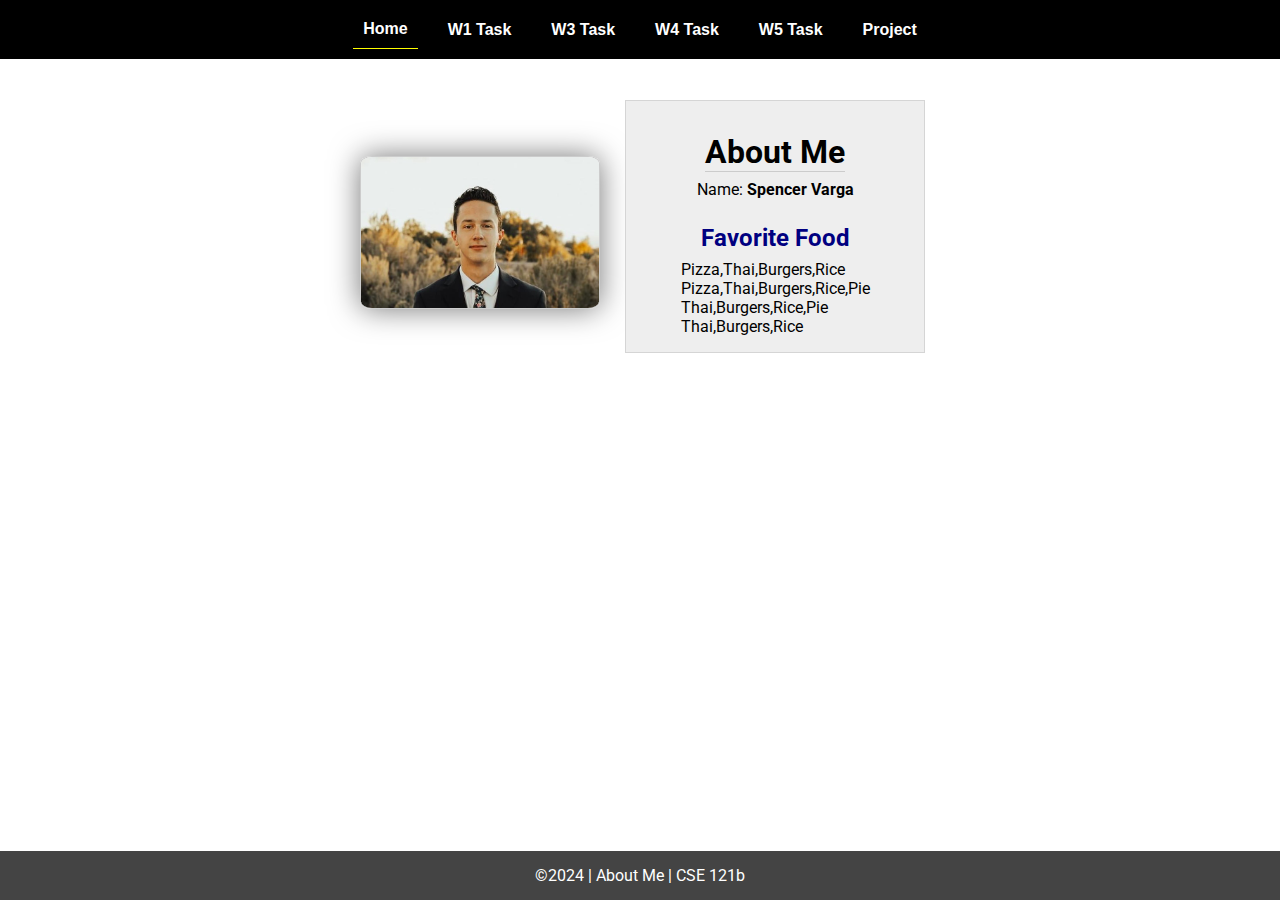
<file: index.html>
<!DOCTYPE html>
<html lang="en">

<head>
  <meta charset="UTF-8">
  <meta name="viewport" content="width=device-width, initial-scale=1.0">
  <title>About Me | CSE 121b | W02: Programming Tasks</title>
  <link rel="preconnect" href="https://fonts.googleapis.com">
  <link rel="preconnect" href="https://fonts.gstatic.com" crossorigin>
  <link href="https://fonts.googleapis.com/css2?family=Roboto:wght@400;600&display=swap"
    rel="stylesheet">
  <link rel="stylesheet" href="styles/main.css">
</head>

<body>
  <nav>
    <ul id="menu">
      <li><a id="toggleMenu">&equiv;</a></li>
      <li><a href="index.html" class="active">Home</a></li>
      <li><a href="W01/w01-task.html">W1 Task</a></li>
      <li><a href="w03-task.html">W3 Task</a></li>
      <li><a href="w04-task.html">W4 Task</a></li>
      <li><a href="w05-task.html">W5 Task</a></li>
      <li><a href="project.html">Project</a></li>
    </ul>
  </nav>
  <main id="home">
    <picture>
      <img src="images/placeholder.png" alt="Placeholder Image">
    </picture>
    <section>
      <h1>About Me</h1>
      <div class="info">Name: <span id="name"></span></div>
      <h2>Favorite Food</h2>
      <div class="block" id="food"></div>
    </section>
  </main>
  <footer>
    &copy;<span id="year"></span> | About Me | CSE 121b
  </footer>
  <script src="scripts/main.js"></script>
  <script src="scripts/w02-task.js"></script>
</body>

</html>
</file>
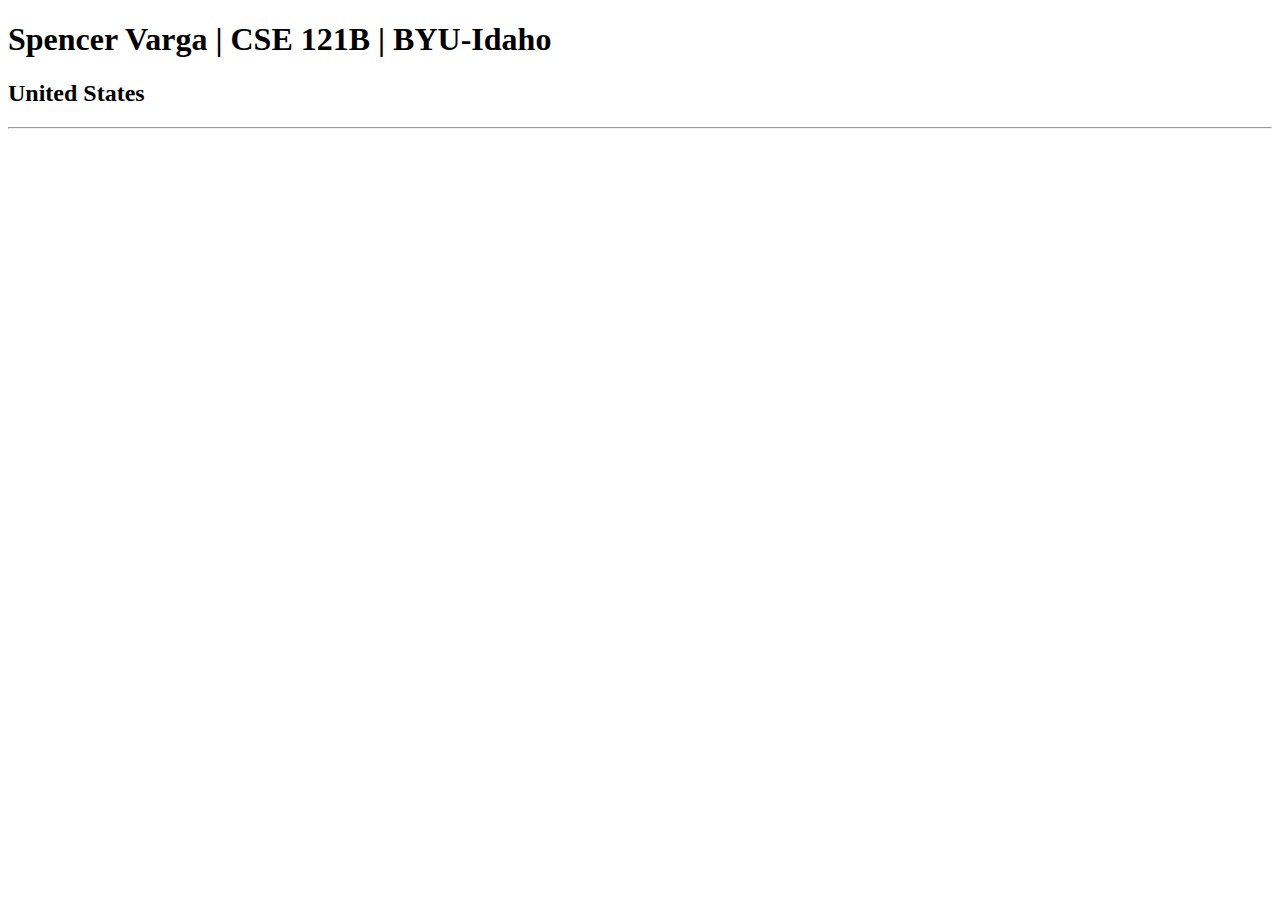
<file: test.html>
<!DOCTYPE html>
<html lang="en">
<head>
    <meta charset="UTF-8">
    <meta name="viewport" content="width=device-width, initial-scale=1.0">
    <title>Spencer Varga | CSE 121B | BYU-Idaho</title>
</head>
<body>
    <h1>Spencer Varga | CSE 121B | BYU-Idaho</h1>
    <h2>United States</h2>
    <hr>
    
</body>
</html>
</file>
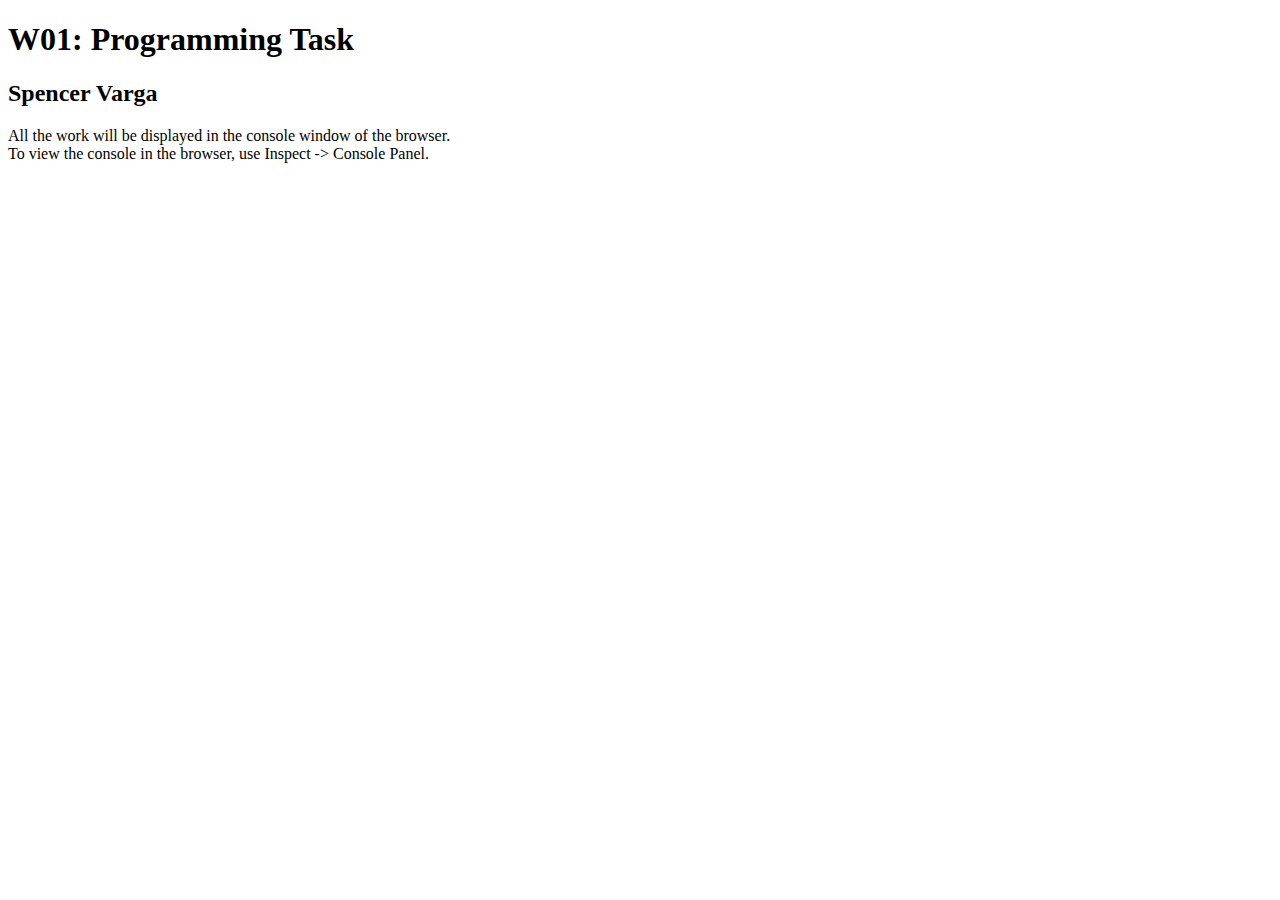
<file: w01-task.html>
<!DOCTYPE html>
<html lang="en">

<head>
  <meta charset="UTF-8">
  <meta name="viewport" content="width=device-width, initial-scale=1.0">
  <title>W01: Programming Task</title>
</head>

<body>
  <h1>W01: Programming Task</h1>
  <h2>Spencer Varga</h2>
  <p>All the work will be displayed in the console window of the browser.
    <br>To view the console in the browser, use Inspect -> Console Panel.
  </p>

  <script src="w01-task.js"></script>

</body>
</html>
</file>
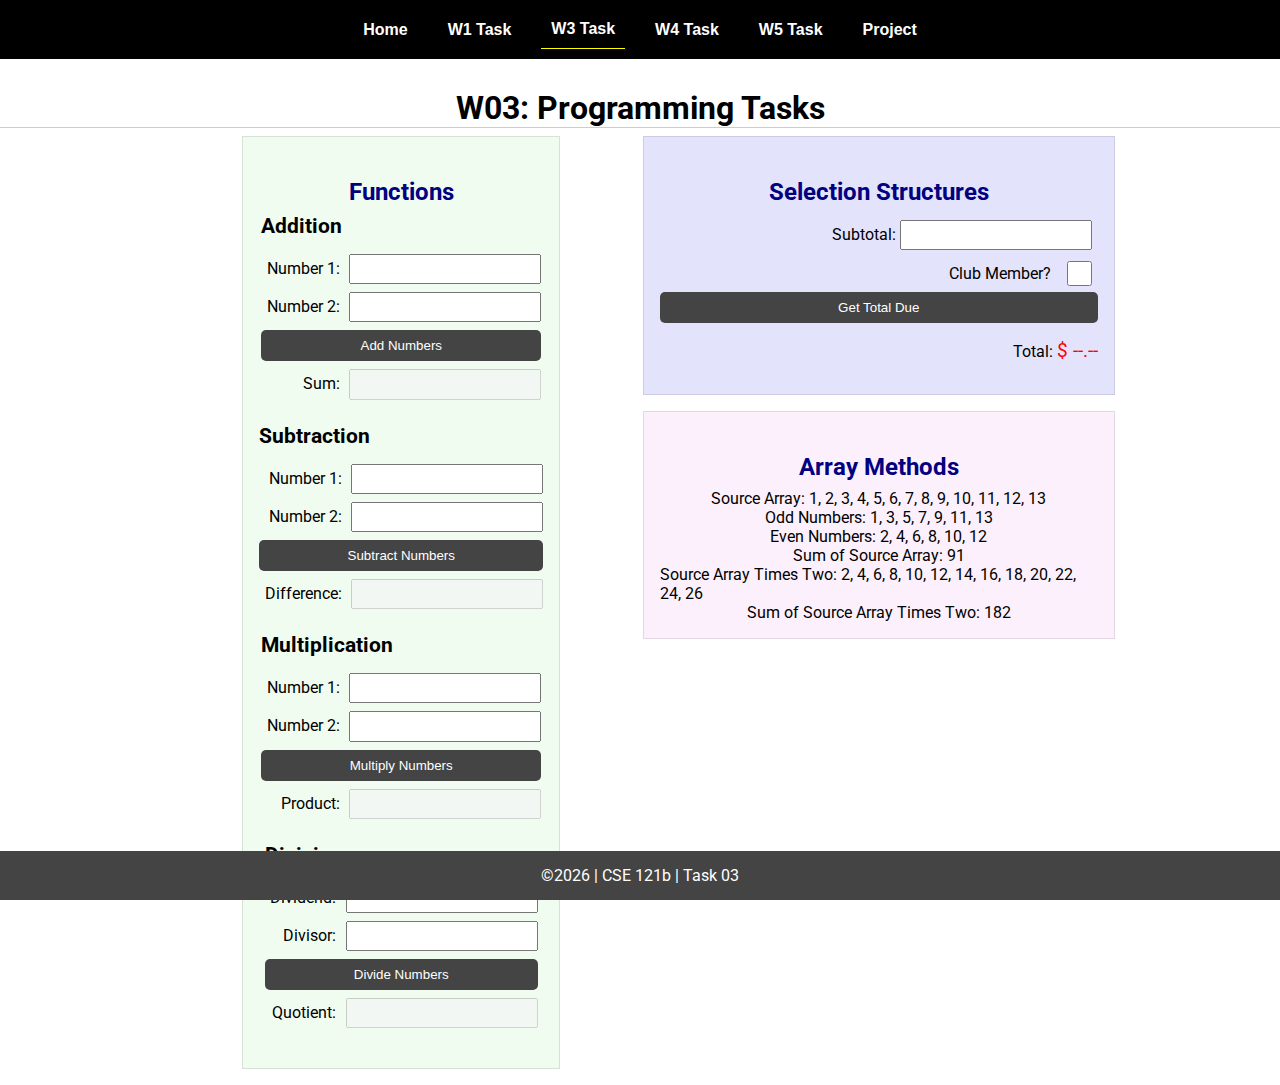
<file: w03-task.html>
<!DOCTYPE html>
<html lang="en">

<head>
    <meta charset="UTF-8">
    <meta name="viewport" content="width=device-width, initial-scale=1.0">
    <title>CSE 121b | W03: Programming Tasks</title>
    <link rel="preconnect" href="https://fonts.googleapis.com">
    <link rel="preconnect" href="https://fonts.gstatic.com" crossorigin>
    <link href="https://fonts.googleapis.com/css2?family=Roboto:wght@400;600&display=swap"
        rel="stylesheet">
    <link rel="stylesheet" href="styles/main.css">
</head>

<body>
    <nav>
        <ul id="menu">
            <li><a id="toggleMenu">&equiv;</a></li>
            <li><a href="index.html">Home</a></li>
            <li><a href="w01-task.html">W1 Task</a></li>
            <li><a href="w03-task.html" class="active">W3 Task</a></li>
            <li><a href="w04-task.html">W4 Task</a></li>
            <li><a href="w05-task.html">W5 Task</a></li>
            <li><a href="project.html">Project</a></li>
        </ul>
    </nav>>
    <header>
        <h1>W03: Programming Tasks</h1>
    </header>
    <main id="task3">
        <section id="section1">
            <h2>Functions</h2>
            <article>
                <h3>Addition</h3>
                <div>
                    <label for="add1">Number 1:</label>
                    <input type="text" id="add1" name="add1">
                </div>
                <div>
                    <label for="add2">Number 2:</label>
                    <input type="text" id="add2" name="add2">
                </div>
                <div>
                    <input type="button" id="addNumbers" value="Add Numbers">
                </div>
                <div>
                    <label for="sum">Sum:</label>
                    <input type="text" id="sum" name="sum" disabled>
                </div>
            </article>
            <article>
                <h3>Subtraction</h3>
                <div>
                    <label for="subtract1">Number 1:</label>
                    <input type="text" id="subtract1" name="subtract1">
                </div>
                <div>
                    <label for="subtract2">Number 2:</label>
                    <input type="text" id="subtract2" name="subtract2">
                </div>
                <div>
                    <input type="button" id="subtractNumbers" value="Subtract Numbers">
                </div>
                <div>
                    <label for="difference">Difference:</label>
                    <input type="text" id="difference" name="difference" disabled>
                </div>
            </article>
            <article>
                <h3>Multiplication</h3>
                <div>
                    <label for="factor1">Number 1:</label>
                    <input type="text" id="factor1" name="factor1">
                </div>
                <div>
                    <label for="factor2">Number 2:</label>
                    <input type="text" id="factor2" name="factor2">
                </div>
                <div>
                    <input type="button" id="multiplyNumbers" value="Multiply Numbers">
                </div>
                <div>
                    <label for="product">Product:</label>
                    <input type="text" id="product" name="product" disabled>
                </div>
            </article>
            <article>
                <h3>Division</h3>
                <div>
                    <label for="dividend">Dividend:</label>
                    <input type="text" id="dividend" name="dividend">
                </div>
                <div>
                    <label for="divisor">Divisor:</label>
                    <input type="text" id="divisor" name="divisor">
                </div>
                <div>
                    <input type="button" id="divideNumbers" value="Divide Numbers">
                </div>
                <div>
                    <label for="quotient">Quotient:</label>
                    <input type="text" id="quotient" name="quotient" disabled>
                </div>
            </article>
        </section>
        <div>
            <section id="section2">
                <h2>Selection Structures</h2>
                <label class="right">Subtotal:
                    <input type="number" id="subtotal" size="5">
                </label>
                <label class="middle right">
                    Club Member?
                    <input type="checkbox" id="member">
                </label>
                <div class="right">
                    <input type="button" id="getTotal" value="Get Total Due">
                </div>
                <div class="right">Total:
                    <span class="larger" id="total">$ --.--</span>
                </div>
            </section>
            <section id="section3">
                <h2>Array Methods</h2>
                <p>
                    Source Array: <span id="array"></span>
                </p>
                <p>
                    Odd Numbers: <span id="odds"></span>
                </p>
                <p>
                    Even Numbers: <span id="evens"></span>
                </p>
                <p>
                    Sum of Source Array: <span id="sumOfArray"></span>
                </p>
                <p>
                    Source Array Times Two: <span id="multiplied"></span>
                </p>
                <p>
                    Sum of Source Array Times Two: <span id="sumOfMultiplied"></span>
                </p>
            </section>
        </div>
    </main>
    <footer>
        &copy;<span id="year"></span> | CSE 121b | Task 03
    </footer>
    <script src="scripts/main.js"></script>
    <script>
        document.getElementById("year").innerHTML = new Date().getFullYear();
    </script>
    <script src="scripts/w03-task.js"></script>
</body>

</html>
</file>
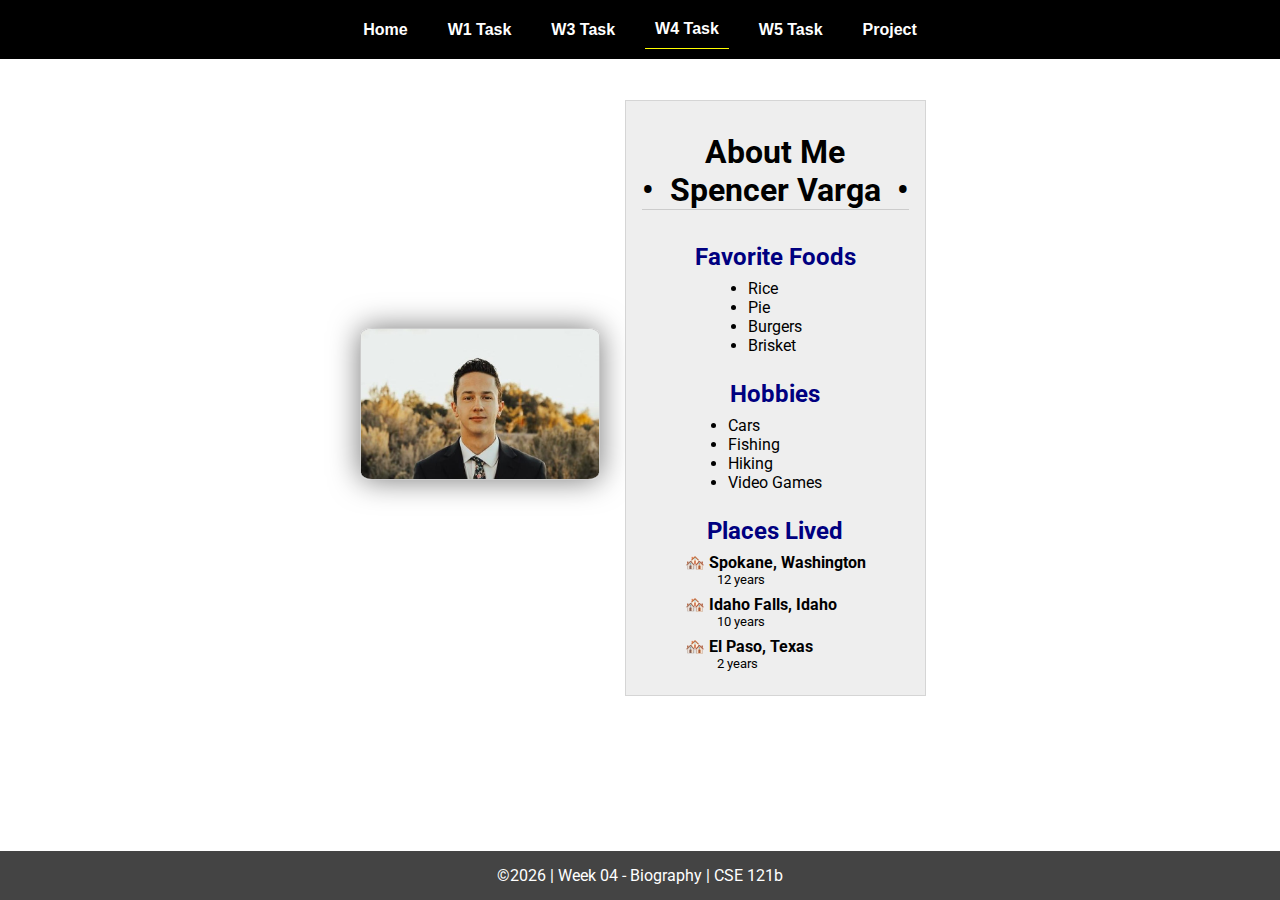
<file: w04-task.html>
<!DOCTYPE html>
<html lang="en">

<head>
  <meta charset="UTF-8">
  <meta name="viewport" content="width=device-width, initial-scale=1.0">
  <title>CSE 121b | W04: Programming Tasks</title>
  <link rel="preconnect" href="https://fonts.googleapis.com">
  <link rel="preconnect" href="https://fonts.gstatic.com" crossorigin>
  <link href="https://fonts.googleapis.com/css2?family=Roboto:wght@400;600&display=swap"
    rel="stylesheet">
  <link rel="stylesheet" href="styles/main.css">
</head>

<body>
  <nav>
    <ul id="menu">
      <li><a id="toggleMenu">&equiv;</a></li>
      <li><a href="index.html">Home</a></li>
      <li><a href="w01-task.html">W1 Task</a></li>
      <li><a href="w03-task.html">W3 Task</a></li>
      <li><a href="w04-task.html" class="active">W4 Task</a></li>
      <li><a href="w05-task.html">W5 Task</a></li>
      <li><a href="project.html">Project</a></li>
    </ul>
  </nav>
  <main id="home">
    <picture>
      <img id="photo" src="images/placeholder.png" alt="Placeholder Image">
    </picture>
    <section>
      <h1>About Me<br>• &nbsp;<span id="name"></span>&nbsp; •</h1>
      <h2>Favorite Foods</h2>
      <ul id="favorite-foods"></ul>
      <h2>Hobbies</h2>
      <ul id="hobbies"></ul>
      <h2>Places Lived</h2>
      <dl id="places-lived"></dl>
    </section>
  </main>

  <footer>
    &copy;<span id="year"></span> | Week 04 - Biography | CSE 121b
  </footer>
  <script src="scripts/main.js"></script>
  <script>
    document.getElementById("year").innerHTML = new Date().getFullYear();
  </script>
  <script src="scripts/w04-task.js"></script>
</body>

</html>
</file>
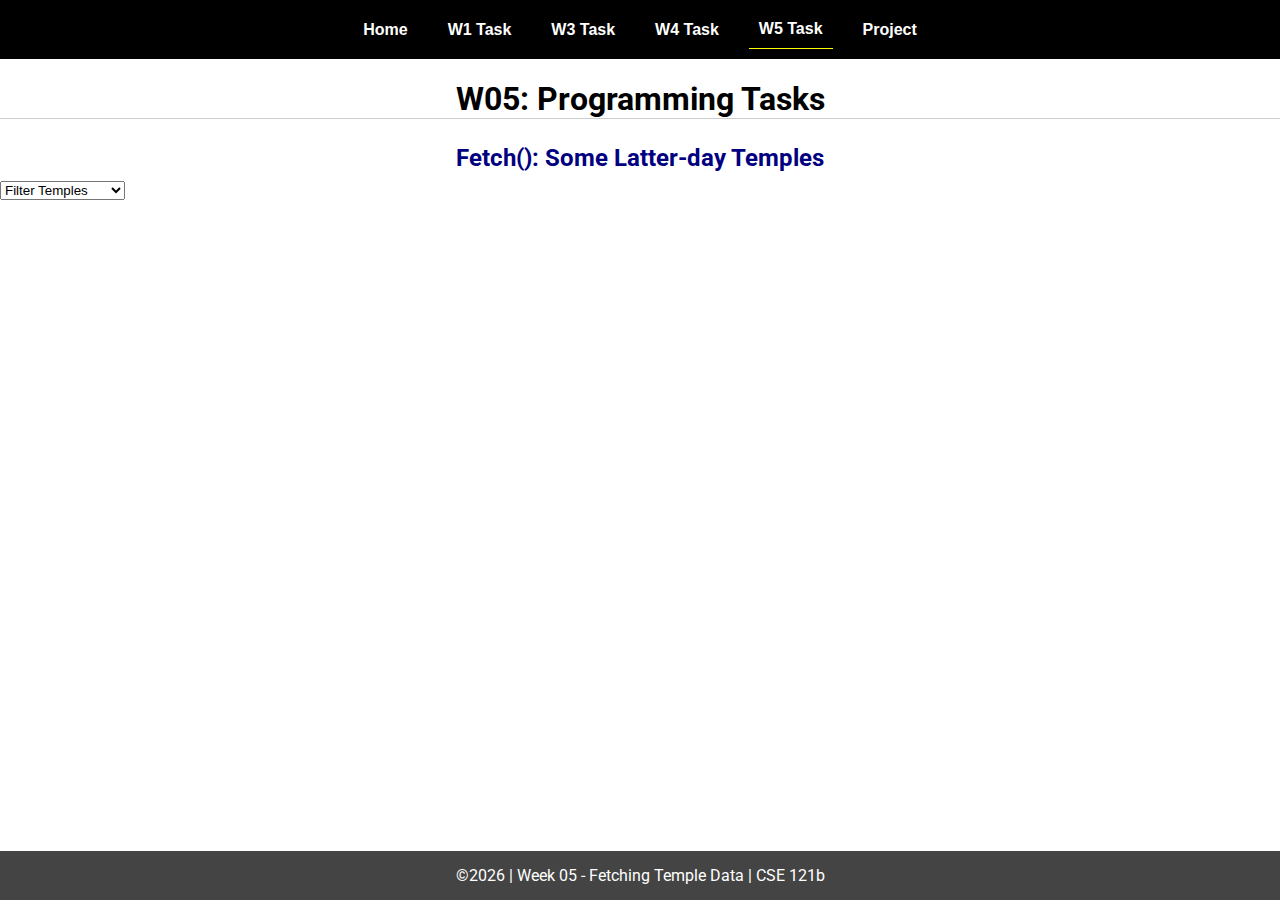
<file: w05-task.html>
<!DOCTYPE html>
<html lang="en">

<head>
  <meta charset="UTF-8">
  <meta name="viewport" content="width=device-width, initial-scale=1.0">
  <title>CSE 121b | W05: Programming Tasks</title>
  <link rel="preconnect" href="https://fonts.googleapis.com">
  <link rel="preconnect" href="https://fonts.gstatic.com" crossorigin>
  <link href="https://fonts.googleapis.com/css2?family=Roboto:wght@400;600&display=swap"
    rel="stylesheet">
  <link rel="stylesheet" href="styles/main.css">
</head>

<body>
  <nav>
    <ul id="menu">
      <li><a id="toggleMenu">&equiv;</a></li>
      <li><a href="index.html">Home</a></li>
      <li><a href="w01-task.html">W1 Task</a></li>
      <li><a href="w03-task.html">W3 Task</a></li>
      <li><a href="w04-task.html">W4 Task</a></li>
      <li><a href="w05-task.html" class="active">W5 Task</a></li>
      <li><a href="project.html">Project</a></li>
    </ul>
  </nav>
  <main id="gridly">
    <h1>W05: Programming Tasks</h1>
    <h2>Fetch(): Some Latter-day Temples</h2>

    <select id="filtered" title="Choose a data filter.">
      <option value="" disabled selected>Filter Temples</option>
      <option value="utah">Utah</option>
      <option value="notutah">Outside of Utah</option>
      <option value="older">Built Before 1950</option>
      <option value="all">No Filter</option>
    </select>

    <div id="temples">
    </div>
  </main>


  <footer>
    &copy;<span id="year"></span> | Week 05 - Fetching Temple Data | CSE 121b
  </footer>
  <script src="scripts/main.js"></script>
  <script>
    document.getElementById("year").innerHTML = new Date().getFullYear();
  </script>
  <script src="scripts/w05-task.js"></script>
</body>

</html>
</file>
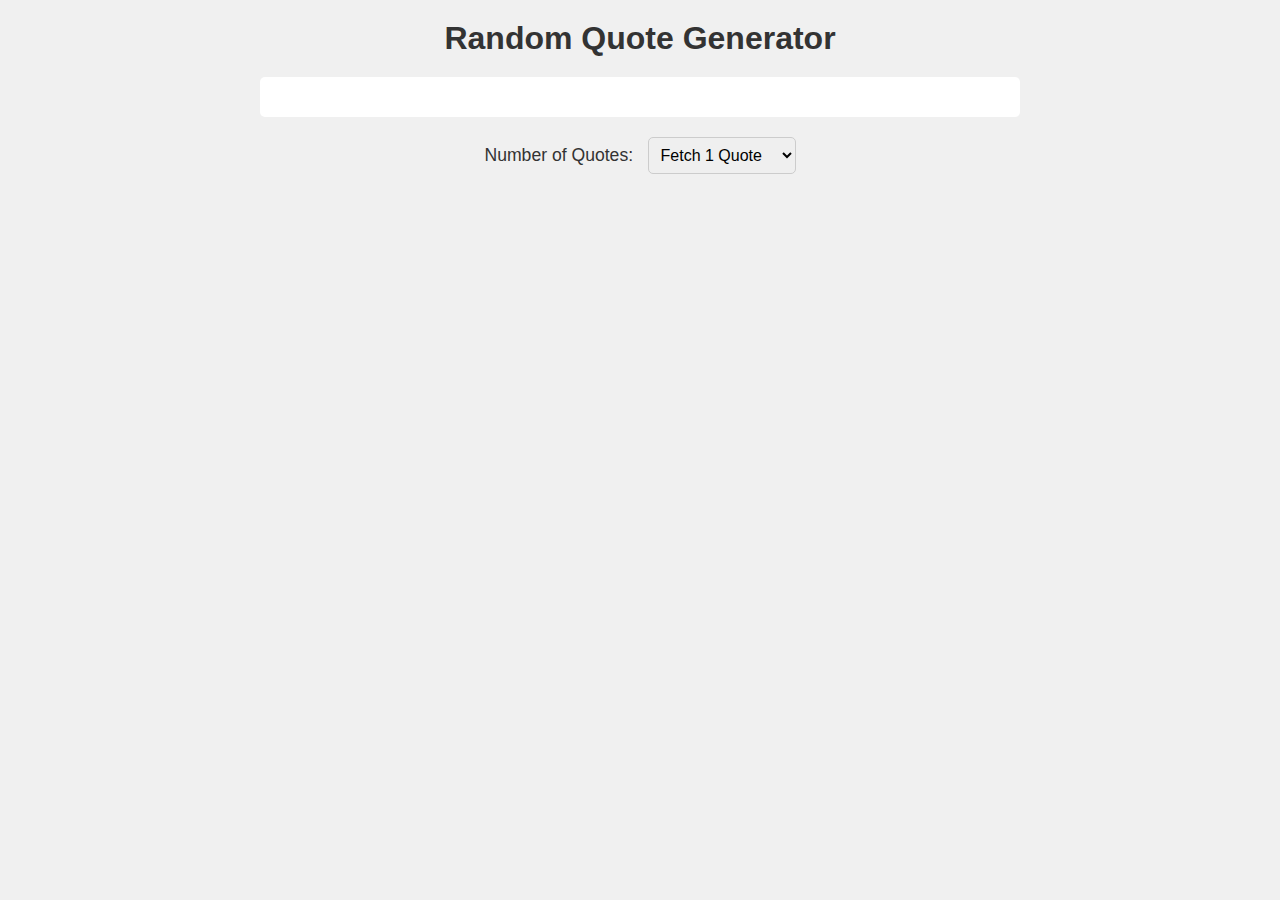
<file: w06-task.html>
<!DOCTYPE html>
<html lang="en">
<head>
    <meta charset="UTF-8">
    <meta name="viewport" content="width=device-width, initial-scale=1.0">
    <title>Random Quote Generator</title>
    <link rel="stylesheet" href="css/styles.css">
</head>
<body>
    <div class="container">
        <h1>Random Quote Generator</h1>
        <div id="quotes" class="quote-container"></div>
        <div class="filter-container">
            <label for="filter">Number of Quotes:</label>
            <select id="filter">
                <option value="1">Fetch 1 Quote</option>
                <option value="5">Fetch 3 Quotes</option>
                <option value="10">Fetch 5 Quotes</option>
            </select>
        </div>
    </div>

    <script src="scripts/w06-task.js"></script>
</body>
</html>
</file>
<file: styles/main.css>
/* Universal Selector */
* {
    margin: 0;
    padding: 0;
    box-sizing: border-box;
}

/* HTML Selectors */
body {
    font-family: 'Roboto', Helvetica, sans-serif;
}

nav {
    background-color: black;
    width: 100%;
    position: fixed;
    top: 0;
}

nav ul {
    display: flex;
    flex-direction: column;
    align-items: center;
    max-width: -moz-fit-content;
    max-width: fit-content;
    margin: 0 auto;
}

nav ul li {
    flex: 1 1 auto;
}

nav ul li:first-child {
    display: block;
    font-size: 2rem;
}

nav ul li:first-child a {
    padding: 1px 10px;
}

nav ul li {
    display: none;
    list-style: none;
    margin: 10px;
}

nav ul li a {
    display: block;
    padding: 10px;
    text-decoration: none;
    font-weight: 600;
    color: white;
    text-align: center;
    font-family: 'Arial Narrow', Arial, sans-serif;
}

nav ul li a:hover {
    background-color: #efefef;
    color: black;
}

h1,
h2 {
    text-align: center;
    margin: 1rem 0 .5rem;
}

h1 {
    border-bottom: 1px solid #ccc;
}

#gridly h1 {
    margin-top: 80px;
}

h2 {
    font-size: 1.5rem;
    color: navy;
    text-align: center;
    margin-top: 25px;
}

h3 {
    font-size: 1.3rem;
    margin-bottom: 1rem;
}

header {
    margin-top: 70px;
}

picture {
    margin: 0 auto;
}

picture img {
    width: 240px;
    height: auto;
    border-radius: 5%;
    border: 1px solid #ccc;
    box-shadow: 0 0 30px #777;
}

section {
    display: flex;
    flex-direction: column;
    align-items: center;
    margin: 0 auto 1rem;
    border: 1px solid rgba(0, 0, 0, .1);
    padding: 1rem;
    background-color: #eee;
}

article {
    margin-bottom: 1rem;
}

article div {
    margin-bottom: .5rem;
    text-align: right;
}

label {
    padding: .35rem;
}

input {
    padding: .35rem;
}

input[type="button"] {
    padding: .5rem;
    background-color: #444;
    color: white;
    border: none;
    border-radius: 5px;
    cursor: pointer;
    width: 100%
}

input[type="checkbox"] {
    width: 25px;
    height: 25px;
}

dt {
    font-weight: 700;
}

dt::before {
    content: "🏘️ ";
}

dd {
    margin: 0 0 .5rem 2rem;
    font-size: smaller;
}

footer {
    background-color: #444;
    color: white;
    padding: 15px;
    text-align: center;
    width: 100%;
    position: fixed;
    bottom: 0;
}

/* Class Selectors */
.active {
    border-bottom: 1px solid yellow;
}

.open li {
    display: block;
}

.block {
    display: block;
}

.larger {
    font-size: larger;
    color: red;
}

.right {
    width: 100%;
    text-align: right;
}

.middle {
    display: flex;
    align-items: center;
    justify-content: right;
    gap: 1rem;
}

/* ID Selectors */

#home {
    margin-top: 125px;
    display: grid;
    grid-template-columns: 1fr;
    grid-gap: 20px;
    align-items: center;
    justify-content: center;
}


#section1 {
    background-color: rgb(225, 250, 225, .5);
}

#section2 {
    background-color: rgba(200, 200, 250, 0.5);

}

#section2 div {
    margin-bottom: 1rem;
}

#section3 {
    background-color: rgb(250, 225, 250, .5);
}

#sortBy {
    appearance: none;
    display: flex;
    padding: .5rem;
    background-color: #eee;
    color: #444;
    font-weight: 700;
    margin: 1rem auto;
    width: 200px;
    border: 1px solid rgba(0, 0, 0, .2);
    text-align: center;
}

#sortBy option:disabled {
    font-style: italic;
    padding: 1rem;
    background-color: #111;
    color: #eee;
}

#temples {
    display: grid;
    grid-template-columns: repeat(auto-fit, minmax(320px, 1fr));
    grid-gap: .5rem;
    align-items: center;
    margin-bottom: 3rem;
}

#temples article {
    height: 250px;
    margin: .5rem;
    border: 1px solid rgba(0, 0, 0, .1);
    padding: 1rem;
    background-color: #eee;
    display: flex;
    flex-direction: column;
    align-items: center;
    justify-content: center;
}

#temples h4 {
    color: navy;
    font-size: smaller;
}


#temples img {
    width: 250px;
    height: auto;
    box-shadow: 0 0 30px #777;
    margin: .5rem;
}

/* Media Queries */
@media only screen and (min-width: 32.5em) {
    nav ul {
        flex-direction: row;
    }

    nav ul li:first-child {
        display: none;
    }

    nav ul li {
        display: block;
    }

    section {
        min-width: 300px;
    }

    #home {
        margin: 100px auto 20px;
        grid-template-columns: 250px 1fr;
        max-width: -moz-fit-content;
        max-width: fit-content;
    }

    #task3 {
        display: grid;
        grid-template-columns: 1fr 1fr;
        grid-gap: 5px;
        margin: 0 auto;
        max-width: 950px;
    }

}
</file>
<file: css/styles.css>
* {
    margin: 0;
    padding: 0;
    box-sizing: border-box;
}

body {
    font-family: Arial, sans-serif;
    background-color: #f0f0f0;
    color: #333;
}

.container {
    max-width: 800px;
    margin: 0 auto;
    padding: 20px;
}

h1 {
    font-size: 2em;
    margin-bottom: 20px;
    text-align: center;
}

.quote-container {
    background-color: #fff;
    border-radius: 5px;
    padding: 20px;
    margin-bottom: 20px;
}

article {
    margin-bottom: 20px;
}

p {
    font-size: 1.2em;
    line-height: 1.4;
}

footer {
    font-style: italic;
    color: #666;
}

.filter-container {
    text-align: center;
}

label {
    font-size: 1.1em;
    margin-right: 10px;
}

select {
    padding: 8px;
    font-size: 1em;
    border-radius: 5px;
    border: 1px solid #ccc;
}
</file>
